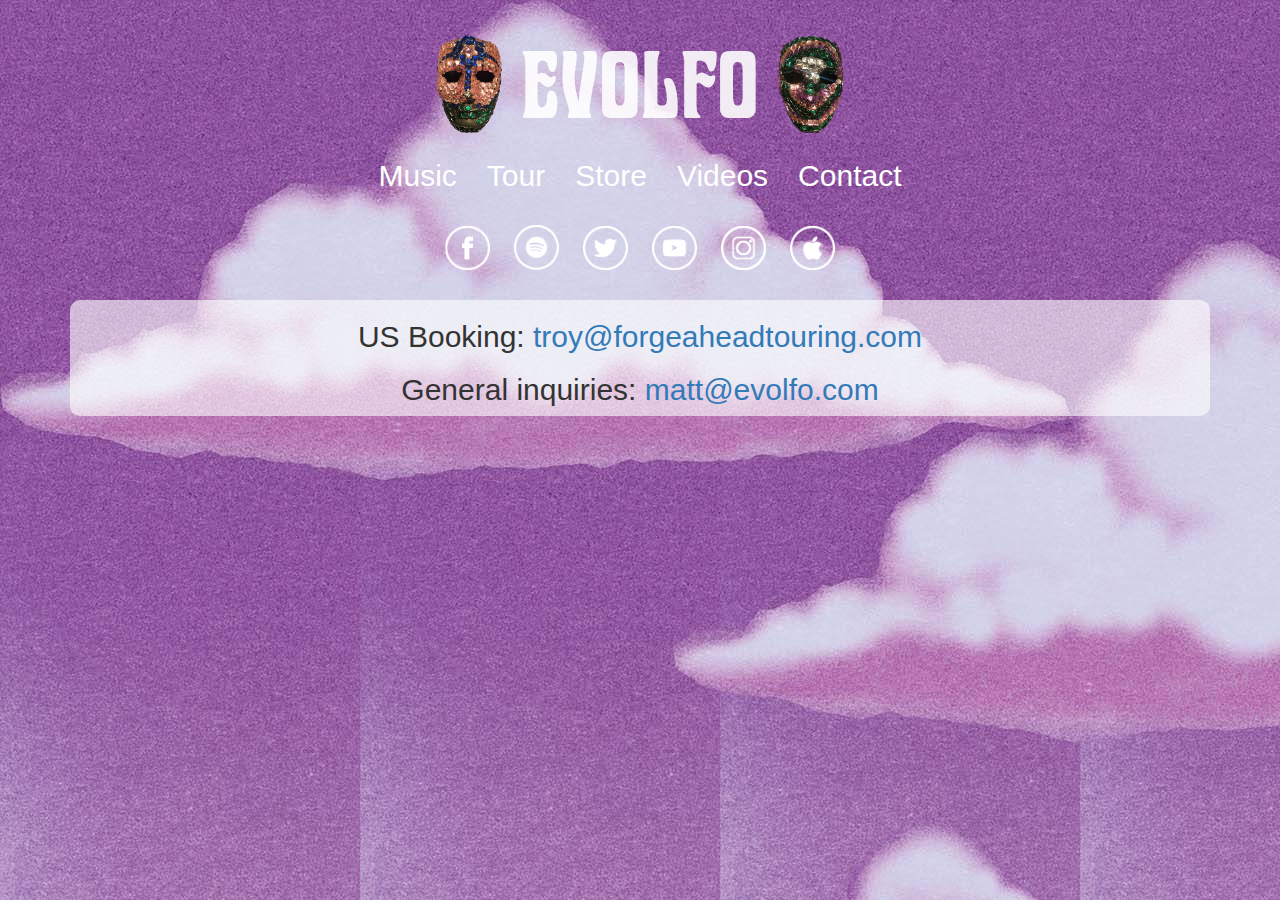
<file: contact.html>
<!DOCTYPE html>
<html class="full" lang="en">
<!-- Make sure the <html> tag is set to the .full CSS class. Change the background image in the full.css file. -->

<head>

    <meta charset="utf-8">
    <meta http-equiv="X-UA-Compatible" content="IE=edge">
    <meta name="viewport" content="width=device-width, initial-scale=1">
    <meta name="description" content="">
    <meta name="author" content="">

    <title>Evolfo</title>

    <!-- Bootstrap Core CSS -->
    <link href="css/bootstrap.min.css" rel="stylesheet">

    <!-- Custom CSS -->
    <link href="css/full.css" rel="stylesheet">

    <!-- Global site tag (gtag.js) - Google Analytics -->
    <script async src="https://www.googletagmanager.com/gtag/js?id=G-PLG5H401QV"></script>
    <script>
        window.dataLayer = window.dataLayer || [];
        function gtag() { dataLayer.push(arguments); }
        gtag('js', new Date());

        gtag('config', 'G-PLG5H401QV');
    </script>

</head>

<body>

    <!-- Navigation -->
    <nav class="navbar navbar-inverse navbar-fixed-top" role="navigation" id="transparent">
        <div class="container">
            <!-- Brand and toggle get grouped for better mobile display -->

            <div class="navbar-header text-center">
                <a href="HELP.html"><img src="img/mask1.png"><!--<img src="https://media2.giphy.com/media/vGWZEktceb6HS/200_s.gif" style="margin-right: 13px;">--></a>
                <a class="navbar-brand" id="headerPadding" href="index.html"><h1>EVOLFO</h1></a>
                <a href="HELP.html"><img src="img/mask2.png"><!--<img src="https://media2.giphy.com/media/vGWZEktceb6HS/200_s.gif">--></a>
            </div>
            <center>
                <ul class="headers">
                    <li><a href="music.html">Music</a></li>
                    <li><a href="shows.html">Tour</a></li>
                    <li><a href="https://evolfo.bandcamp.com/merch">Store</a></li>
                    <li><a href="videos.html">Videos</a></li>
                    <li><a href="contact.html">Contact</a></li>
                </ul>
                <br>
                <ul class="footers">
                    <li><a target="_blank" href="https://www.facebook.com/evolfo"><img src="img/social-icons/facebook.png"></a></li>
                    <li><a target="_blank" href="https://open.spotify.com/artist/6oP90f8WzKpCFRcyZRvYPH"><img src="img/social-icons/spotify.png"></a></li>
                    <li><a target="_blank" href="https://twitter.com/evolfomusic?lang=en"><img src="img/social-icons/twitter.png"></a></li>
                    <li><a target="_blank" href="https://www.youtube.com/channel/UCwTsGDzoLqn0hGOh5JunbBw"><img src="img/social-icons/youtube.png"></a></li>
                    <li><a target="_blank" href="https://www.instagram.com/evolfo/?hl=en"><img src="img/social-icons/instagram.png"></a></li>
                    <li><a target="_blank" href="https://music.apple.com/us/artist/evolfo/1142160907"><img src="img/social-icons/itunes.png"></a></li>
                </ul>
            </center>
        </div>
        <!-- /.container -->
    </nav>

    <!-- Put your page content here! -->
    <section id="menu">
        <div class="container">
            <div class="col-sm-12 text-center" id="contact">
                <h2>US Booking: <a href="mailto:troy@forgeaheadtouring.com">troy@forgeaheadtouring.com</a></h2>
                <h2>General inquiries: <a href="mailto:matt@evolfo.com">matt@evolfo.com</a></h2>
            </div>
        </div>
    </section>
    <!-- jQuery -->
    <script src="js/jquery.js"></script>

    <!-- Bootstrap Core JavaScript -->
    <script src="js/bootstrap.min.js"></script>

</body>

</html>
</file>
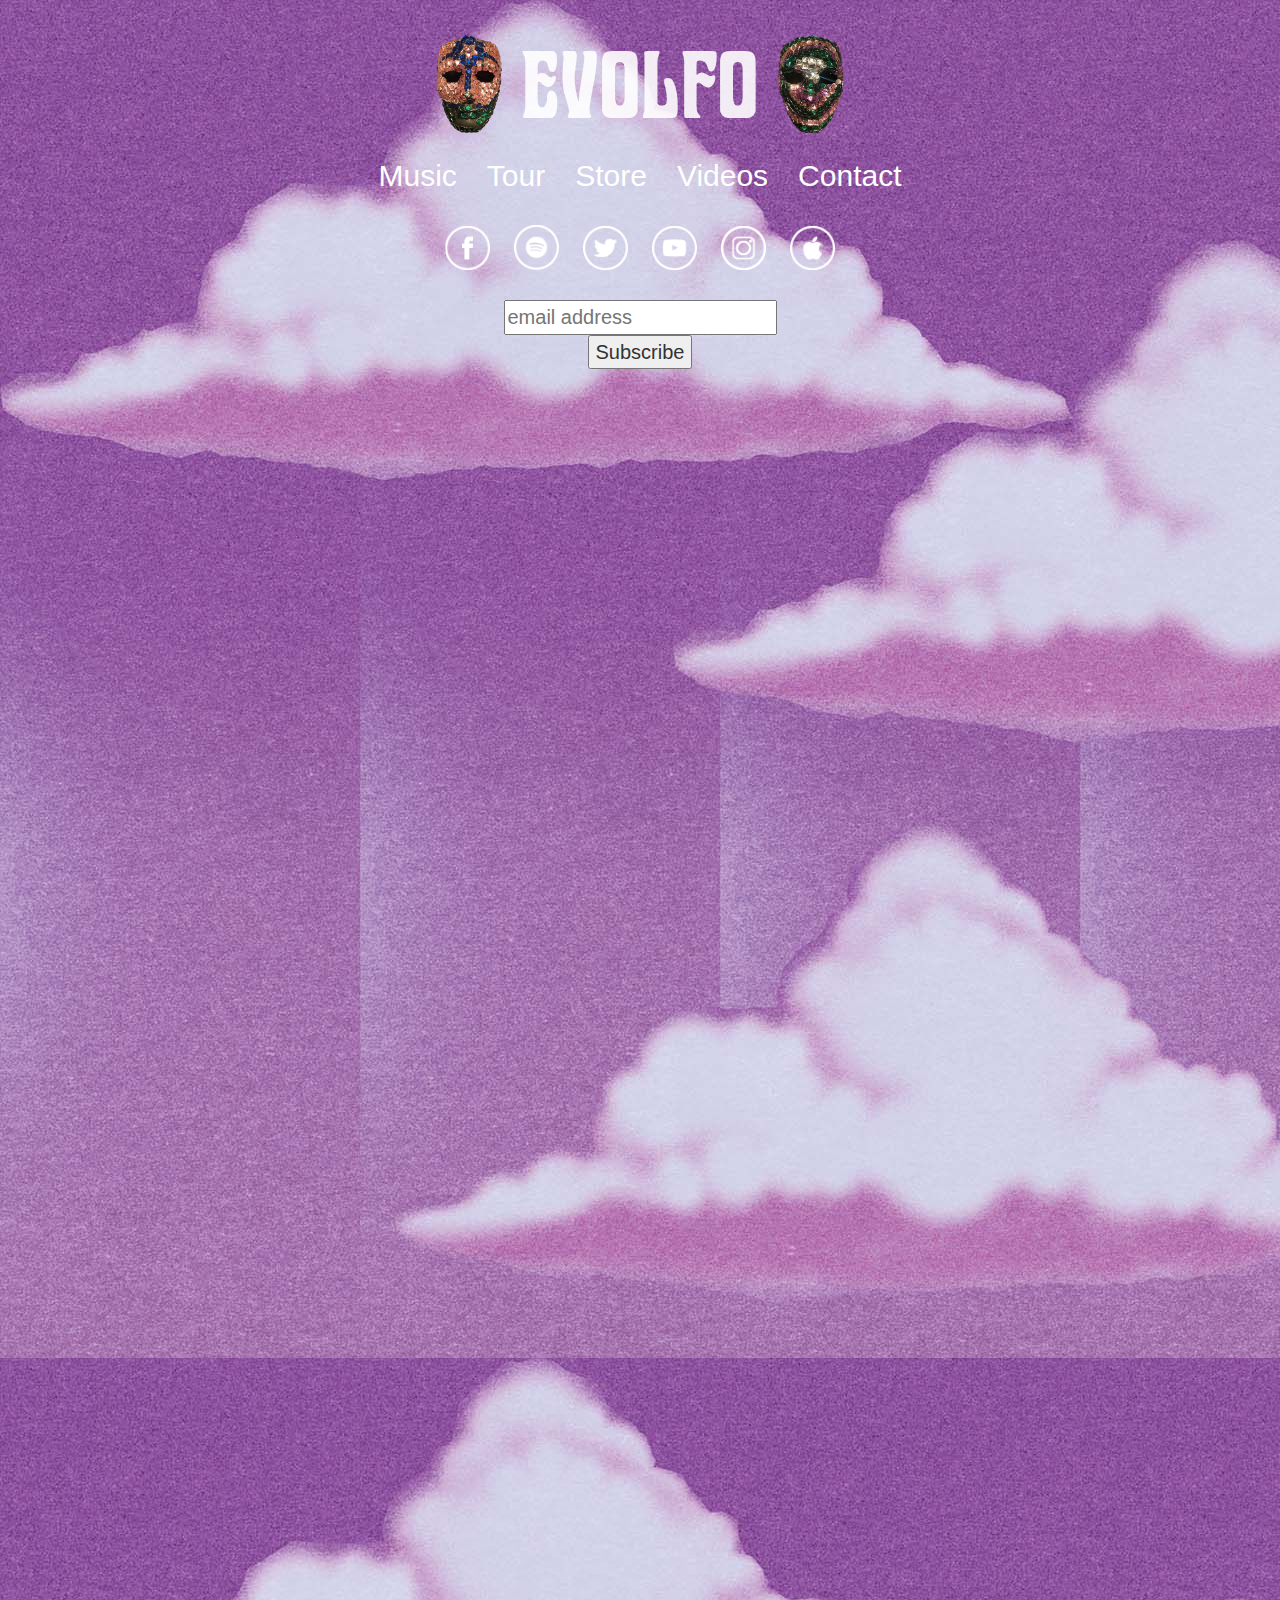
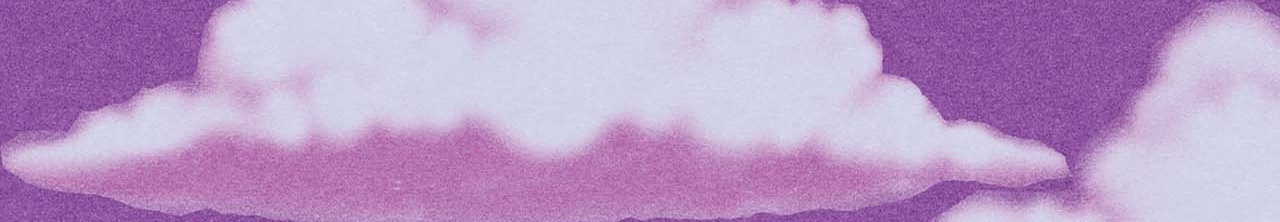
<file: music.html>
<!DOCTYPE html>
<html class="full" lang="en">
<!-- Make sure the <html> tag is set to the .full CSS class. Change the background image in the full.css file. -->

<head>

    <meta charset="utf-8">
    <meta http-equiv="X-UA-Compatible" content="IE=edge">
    <meta name="viewport" content="width=device-width, initial-scale=1">
    <meta name="description" content="">
    <meta name="author" content="">

    <title>Evolfo</title>

    <!-- Bootstrap Core CSS -->
    <link href="css/bootstrap.min.css" rel="stylesheet">

    <!-- Custom CSS -->
    <link href="css/full.css" rel="stylesheet">

    <!-- Global site tag (gtag.js) - Google Analytics -->
    <script async src="https://www.googletagmanager.com/gtag/js?id=G-PLG5H401QV"></script>
    <script>
        window.dataLayer = window.dataLayer || [];
        function gtag() { dataLayer.push(arguments); }
        gtag('js', new Date());

        gtag('config', 'G-PLG5H401QV');
    </script>

</head>

<body>

    <!-- Navigation -->
    <nav class="navbar navbar-inverse navbar-fixed-top" role="navigation" id="transparent">
        <div class="container">
            <!-- Brand and toggle get grouped for better mobile display -->

            <div class="navbar-header text-center">
                <a href="HELP.html"><img src="img/mask1.png"><!--<img src="https://media2.giphy.com/media/vGWZEktceb6HS/200_s.gif" style="margin-right: 13px;">--></a>
                <a class="navbar-brand" id="headerPadding" href="index.html"><h1>EVOLFO</h1></a>
                <a href="HELP.html"><img src="img/mask2.png"><!--<img src="https://media2.giphy.com/media/vGWZEktceb6HS/200_s.gif">--></a>
            </div>
            <center>
                <ul class="headers">
                    <li><a href="music.html">Music</a></li>
                    <li><a href="shows.html">Tour</a></li>
                    <li><a href="https://evolfo.bandcamp.com/merch">Store</a></li>
                    <li><a href="videos.html">Videos</a></li>
                    <li><a href="contact.html">Contact</a></li>
                </ul>
                <br>
                <ul class="footers">
                    <li><a target="_blank" href="https://www.facebook.com/evolfo"><img src="img/social-icons/facebook.png"></a></li>
                    <li><a target="_blank" href="https://open.spotify.com/artist/6oP90f8WzKpCFRcyZRvYPH"><img src="img/social-icons/spotify.png"></a></li>
                    <li><a target="_blank" href="https://twitter.com/evolfomusic?lang=en"><img src="img/social-icons/twitter.png"></a></li>
                    <li><a target="_blank" href="https://www.youtube.com/channel/UCwTsGDzoLqn0hGOh5JunbBw"><img src="img/social-icons/youtube.png"></a></li>
                    <li><a target="_blank" href="https://www.instagram.com/evolfo/?hl=en"><img src="img/social-icons/instagram.png"></a></li>
                    <li><a target="_blank" href="https://music.apple.com/us/artist/evolfo/1142160907"><img src="img/social-icons/itunes.png"></a></li>
                </ul>
            </center>
        </div>
        <!-- /.container -->
    </nav>

    <!-- Put your page content here! -->
    <section id="menu">
        <div class="container">
            <div class="col-sm-12 text-center" id="videos">
                <!-- Begin Mailchimp Signup Form -->
                <div id="mc_embed_signup" style="padding-bottom: 2rem;">
                    <form action="https://facebook.us4.list-manage.com/subscribe/post?u=29387a1f8f7b3e3a5b1473c69&amp;id=c0ce4d4186"
                        method="post" id="mc-embedded-subscribe-form" name="mc-embedded-subscribe-form" class="validate" target="_blank"
                        novalidate>
                        <div id="mc_embed_signup_scroll">
                            <input type="email" value="" name="EMAIL" class="email" id="mce-EMAIL" placeholder="email address" required>
                            <!-- real people should not fill this in and expect good things - do not remove this or risk form bot signups-->
                            <div style="position: absolute; left: -5000px;" aria-hidden="true"><input type="text"
                                    name="b_29387a1f8f7b3e3a5b1473c69_c0ce4d4186" tabindex="-1" value=""></div>
                            <div class="clear"><input type="submit" value="Subscribe" name="subscribe" id="mc-embedded-subscribe"
                                    class="button"></div>
                        </div>
                    </form>
                </div>
                <!--End mc_embed_signup-->
                <iframe style="border: 0; width: 350px; height: 470px;"
                    src="https://bandcamp.com/EmbeddedPlayer/album=4114690068/size=large/bgcol=ffffff/linkcol=0687f5/tracklist=false/transparent=true/"
                    seamless><a href="https://evolfo.bandcamp.com/album/site-out-of-mind-2">Site Out Of Mind by Evolfo</a></iframe><br>
                <iframe style="border: 0; width: 350px; height: 853px;" src="https://bandcamp.com/EmbeddedPlayer/album=861014938/size=large/bgcol=ffffff/linkcol=0687f5/package=4149874344/transparent=true/" seamless><a href="http://evolfo.bandcamp.com/album/last-of-the-acid-cowboys-2">Last of the Acid Cowboys by Evolfo</a></iframe>
            </div>
        </div>
    </section>
    <!-- jQuery -->
    <script src="js/jquery.js"></script>

    <!-- Bootstrap Core JavaScript -->
    <script src="js/bootstrap.min.js"></script>

</body>

</html>
</file>
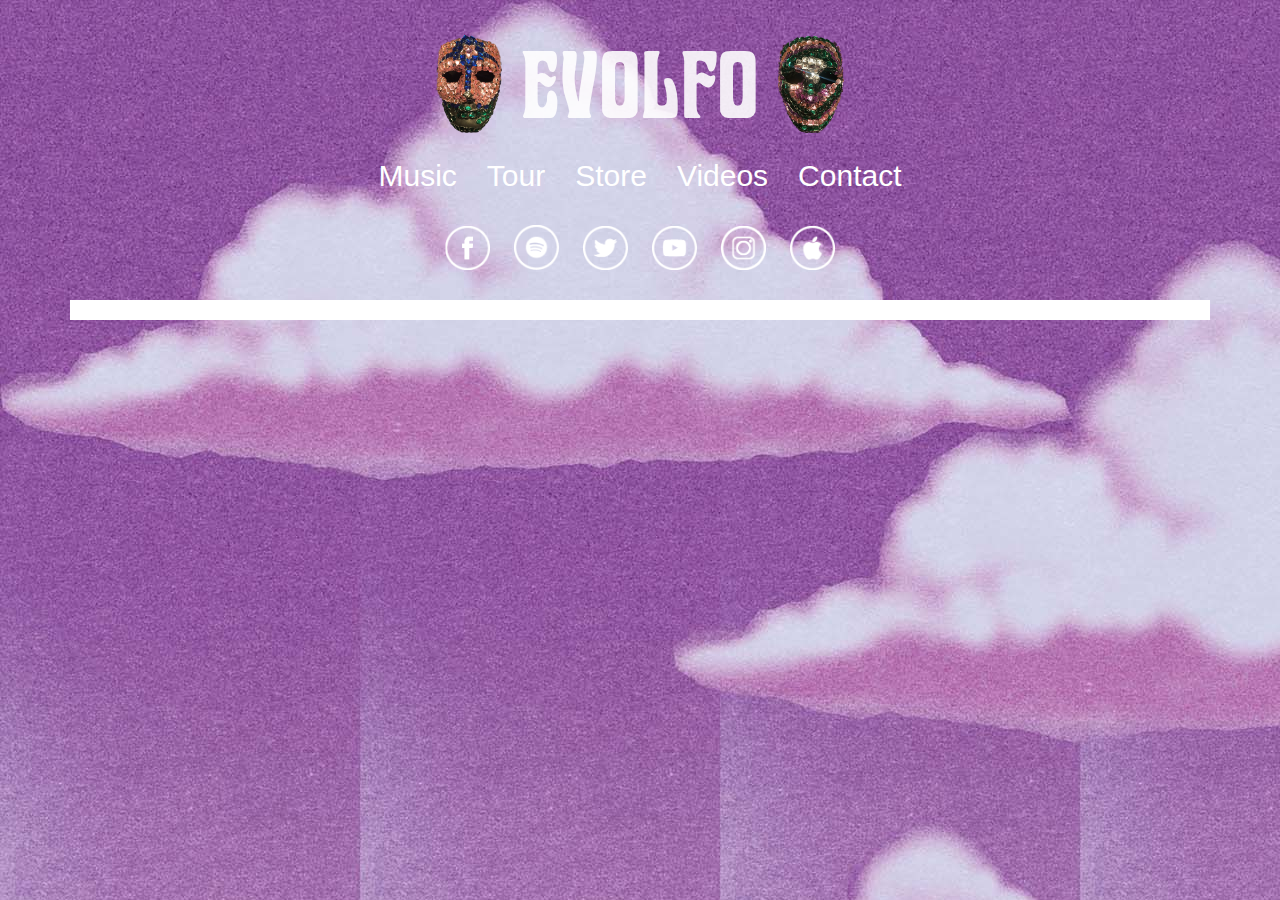
<file: shows.html>
<!DOCTYPE html>
<html class="full" lang="en">
<!-- Make sure the <html> tag is set to the .full CSS class. Change the background image in the full.css file. -->

<head>

    <meta charset="utf-8">
    <meta http-equiv="X-UA-Compatible" content="IE=edge">
    <meta name="viewport" content="width=device-width, initial-scale=1">
    <meta name="description" content="">
    <meta name="author" content="">

    <title>Evolfo</title>

    <!-- Bootstrap Core CSS -->
    <link href="css/bootstrap.min.css" rel="stylesheet">

    <!-- Custom CSS -->
    <link href="css/full.css" rel="stylesheet">

    <!-- HTML5 Shim and Respond.js IE8 support of HTML5 elements and media queries -->
    <!-- WARNING: Respond.js doesn't work if you view the page via file:// -->
    <!--[if lt IE 9]>
        <script src="https://oss.maxcdn.com/libs/html5shiv/3.7.0/html5shiv.js"></script>
        <script src="https://oss.maxcdn.com/libs/respond.js/1.4.2/respond.min.js"></script>
    <![endif]-->

    <!-- Global site tag (gtag.js) - Google Analytics -->
    <script async src="https://www.googletagmanager.com/gtag/js?id=G-PLG5H401QV"></script>
    <script>
        window.dataLayer = window.dataLayer || [];
        function gtag() { dataLayer.push(arguments); }
        gtag('js', new Date());

        gtag('config', 'G-PLG5H401QV');
    </script>

</head>

<body>

    <!-- Navigation -->
    <nav class="navbar navbar-inverse navbar-fixed-top" role="navigation" id="transparent">
        <div class="container">
            <!-- Brand and toggle get grouped for better mobile display -->

            <div class="navbar-header text-center">
                <a href="HELP.html"><img src="img/mask1.png"><!--<img src="https://media2.giphy.com/media/vGWZEktceb6HS/200_s.gif" style="margin-right: 13px;">--></a>
                <a class="navbar-brand" id="headerPadding" href="index.html"><h1>EVOLFO</h1></a>
                <a href="HELP.html"><img src="img/mask2.png"><!--<img src="https://media2.giphy.com/media/vGWZEktceb6HS/200_s.gif">--></a>
            </div>
            <center>
                <ul class="headers">
                    <li><a href="music.html">Music</a></li>
                    <li><a href="shows.html">Tour</a></li>
                    <li><a href="https://evolfo.bandcamp.com/merch">Store</a></li>
                    <li><a href="videos.html">Videos</a></li>
                    <li><a href="contact.html">Contact</a></li>
                </ul>
                <br>
                <ul class="footers">
                    <li><a target="_blank" href="https://www.facebook.com/evolfo"><img src="img/social-icons/facebook.png"></a></li>
                    <li><a target="_blank" href="https://open.spotify.com/artist/6oP90f8WzKpCFRcyZRvYPH"><img src="img/social-icons/spotify.png"></a></li>
                    <li><a target="_blank" href="https://twitter.com/evolfomusic?lang=en"><img src="img/social-icons/twitter.png"></a></li>
                    <li><a target="_blank" href="https://www.youtube.com/channel/UCwTsGDzoLqn0hGOh5JunbBw"><img src="img/social-icons/youtube.png"></a></li>
                    <li><a target="_blank" href="https://www.instagram.com/evolfo/?hl=en"><img src="img/social-icons/instagram.png"></a></li>
                    <li><a target="_blank" href="https://music.apple.com/us/artist/evolfo/1142160907"><img src="img/social-icons/itunes.png"></a></li>
                </ul>
            </center>
        </div>
        <!-- /.container -->
    </nav>

    <!-- Put your page content here! -->
    <section id="menu">
        <div class="container">
            <div class="col-sm-12 text-center" id="videos" style="background-color: white;">
                
                <h1></h1>
                <script charset="utf-8" src="https://widget.bandsintown.com/main.min.js"></script><a class="bit-widget-initializer" data-artist-name="Evolfo" data-display-local-dates="false" data-display-past-dates="true" data-auto-style="false" data-text-color="#000000" data-link-color="#2F95DE" data-popup-background-color="#FFFFFF" data-background-color="#FFFFFF" data-display-limit="15" data-link-text-color="#FFFFFF"></a>

            </div>
        </div>
    </section>
    <!-- jQuery -->
    <script src="js/jquery.js"></script>

    <!-- Bootstrap Core JavaScript -->
    <script src="js/bootstrap.min.js"></script>

</body>

</html>
</file>
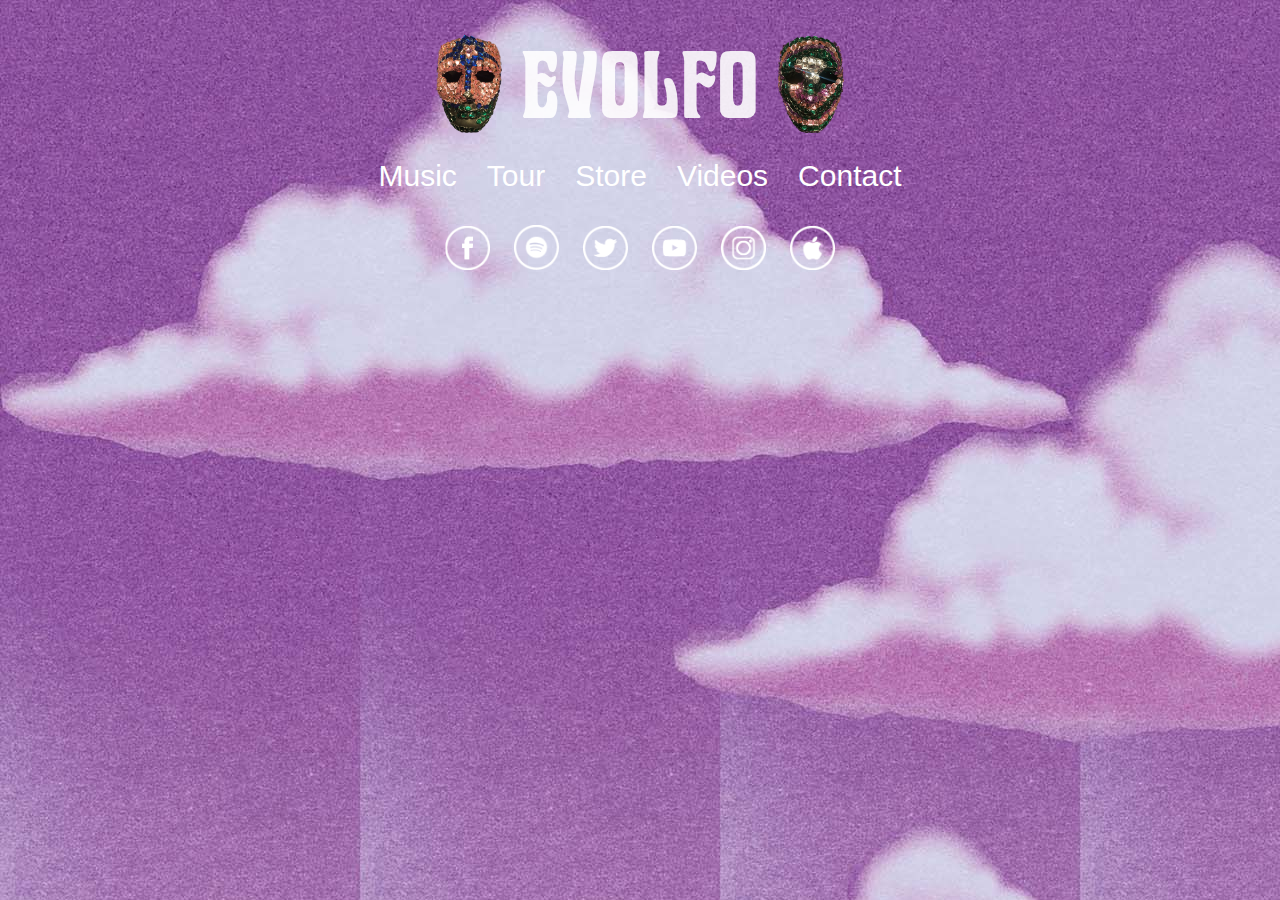
<file: store.html>
<!DOCTYPE html>
<html class="full" lang="en">
<!-- Make sure the <html> tag is set to the .full CSS class. Change the background image in the full.css file. -->

<head>

    <meta charset="utf-8">
    <meta http-equiv="X-UA-Compatible" content="IE=edge">
    <meta name="viewport" content="width=device-width, initial-scale=1">
    <meta name="description" content="">
    <meta name="author" content="">

    <title>Evolfo</title>

    <!-- Bootstrap Core CSS -->
    <link href="css/bootstrap.min.css" rel="stylesheet">

    <!-- Custom CSS -->
    <link href="css/full.css" rel="stylesheet">

    <!-- Global site tag (gtag.js) - Google Analytics -->
    <script async src="https://www.googletagmanager.com/gtag/js?id=G-PLG5H401QV"></script>
    <script>
        window.dataLayer = window.dataLayer || [];
        function gtag() { dataLayer.push(arguments); }
        gtag('js', new Date());

        gtag('config', 'G-PLG5H401QV');
    </script>

</head>

<body>

    <!-- Navigation -->
    <nav class="navbar navbar-inverse navbar-fixed-top" role="navigation" id="transparent">
        <div class="container">
            <!-- Brand and toggle get grouped for better mobile display -->

            <div class="navbar-header text-center">
                <a href="HELP.html"><img src="img/mask1.png"><!--<img src="https://media2.giphy.com/media/vGWZEktceb6HS/200_s.gif" style="margin-right: 13px;">--></a>
                <a class="navbar-brand" id="headerPadding" href="index.html"><h1>EVOLFO</h1></a>
                <a href="HELP.html"><img src="img/mask2.png"><!--<img src="https://media2.giphy.com/media/vGWZEktceb6HS/200_s.gif">--></a>
            </div>
            <center>
                <ul class="headers">
                    <li><a href="music.html">Music</a></li>
                    <li><a href="shows.html">Tour</a></li>
                    <li><a href="https://evolfo.bandcamp.com/merch">Store</a></li>
                    <li><a href="videos.html">Videos</a></li>
                    <li><a href="mailto:matt@evolfo.com">Contact</a></li>
                </ul>
                <br>
                <ul class="footers">
                    <li><a target="_blank" href="https://www.facebook.com/evolfo"><img src="img/social-icons/facebook.png"></a></li>
                    <li><a target="_blank" href="https://open.spotify.com/artist/6oP90f8WzKpCFRcyZRvYPH"><img src="img/social-icons/spotify.png"></a></li>
                    <li><a target="_blank" href="https://twitter.com/evolfomusic?lang=en"><img src="img/social-icons/twitter.png"></a></li>
                    <li><a target="_blank" href="https://www.youtube.com/channel/UCwTsGDzoLqn0hGOh5JunbBw"><img src="img/social-icons/youtube.png"></a></li>
                    <li><a target="_blank" href="https://www.instagram.com/evolfo/?hl=en"><img src="img/social-icons/instagram.png"></a></li>
                    <li><a target="_blank" href="https://music.apple.com/us/artist/evolfo/1142160907"><img src="img/social-icons/itunes.png"></a></li>
                </ul>
            </center>
        </div>
        <!-- /.container -->
    </nav>

    <!-- Put your page content here! -->
    <section id="menu">
        <div class="container">
            <div class="col-sm-12 text-center" id="videos" style="color: white;">
                <!-- <a href="https://royalpotatofamily.com/product/evolfo-last-of-the-acid-cowboys/"><img class="" src="img/album-banner1.jpg"></a>
                <a href="https://evolfo.bandcamp.com/merch">
                    <h1>FOLLOW THIS LINK TO MERCH YA DINGUS</h1> <img src="https://2.bp.blogspot.com/_CzPQPQPIocM/TSi3adLI7dI/AAAAAAAAAAg/HZGzaoKhWEA/s1600/drbrule280.jpg">
                </a> -->
                <div id="my-store-26109276"></div>
                <div>
                    <script data-cfasync="false" type="text/javascript"
                        src="https://app.ecwid.com/script.js?26109276&data_platform=code&data_date=2020-03-14" charset="utf-8"></script>
                    <script
                        type="text/javascript"> xProductBrowser("categoriesPerRow=3", "views=grid(20,3) list(60) table(60)", "categoryView=grid", "searchView=list", "id=my-store-26109276");</script>
                </div>

            </div>
        </div>
    </section>
    <!-- jQuery -->
    <script src="js/jquery.js"></script>

    <!-- Bootstrap Core JavaScript -->
    <script src="js/bootstrap.min.js"></script>

</body>

</html>
</file>
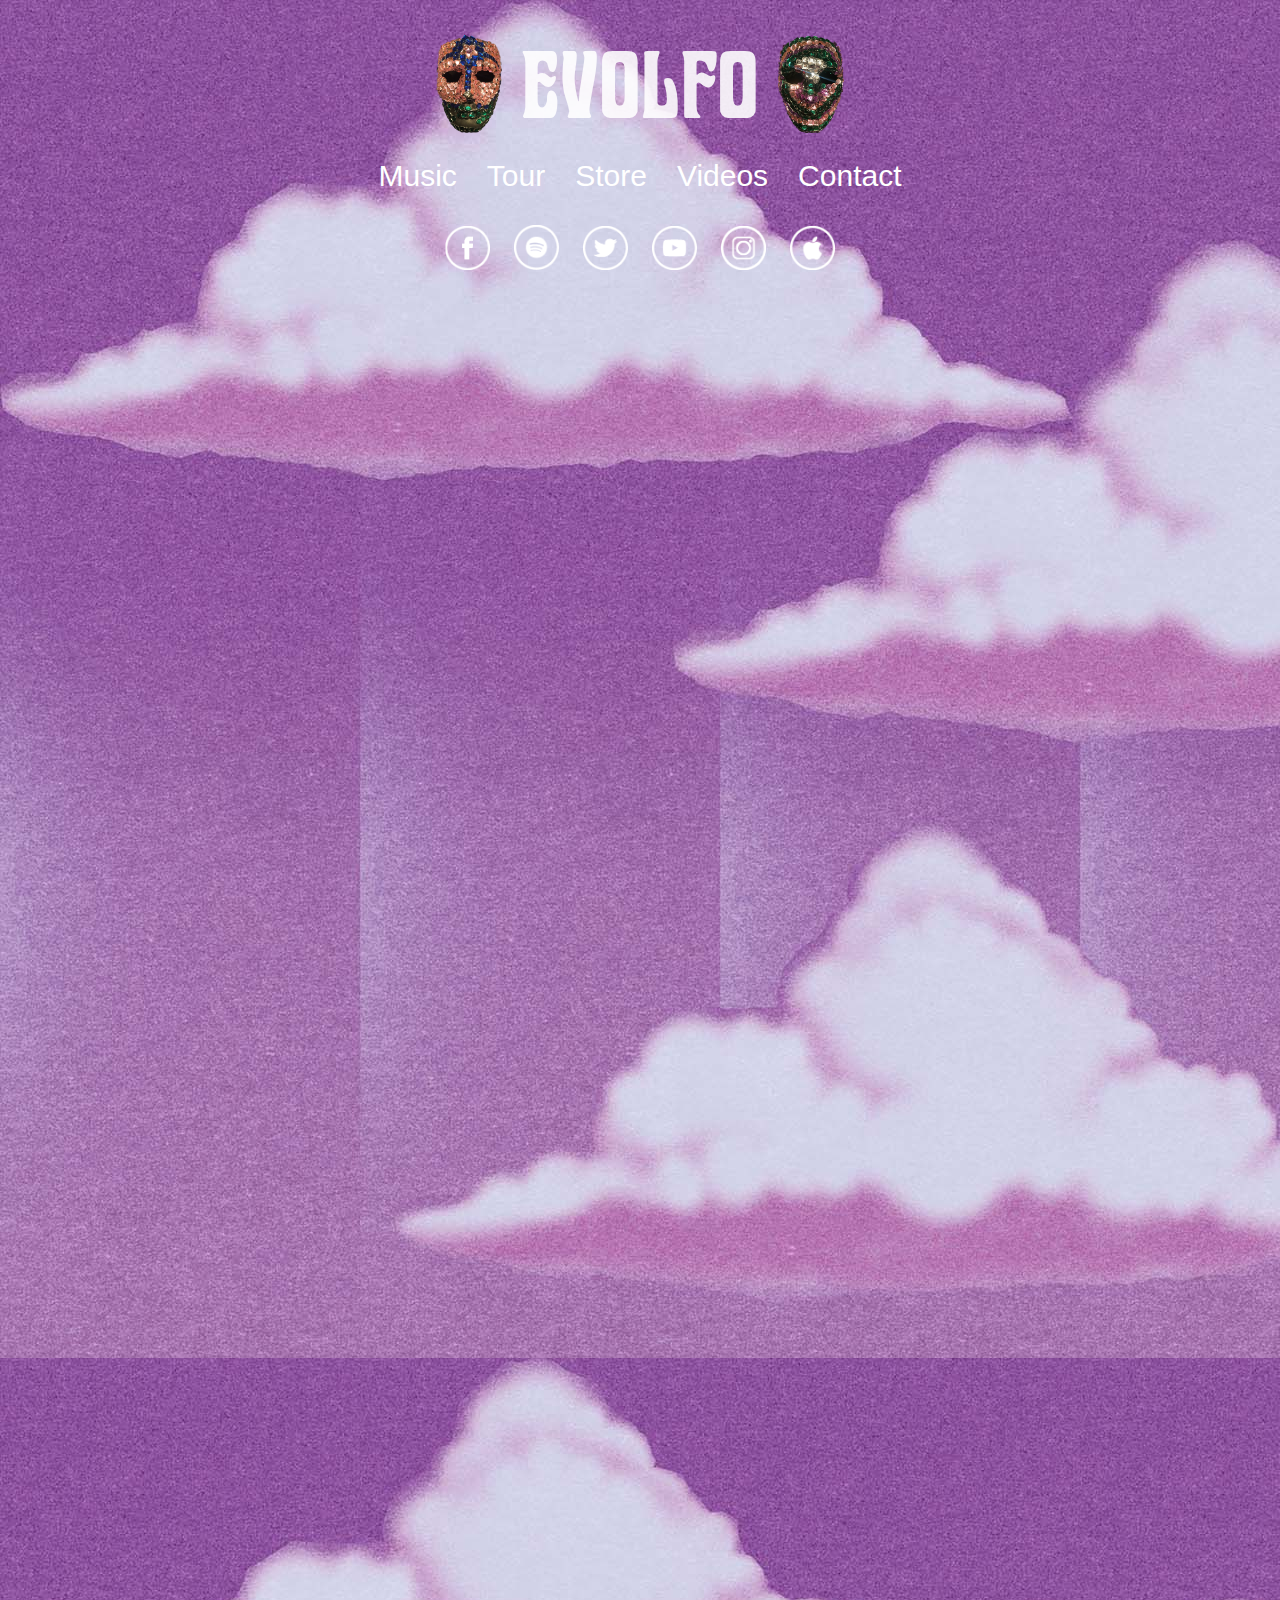
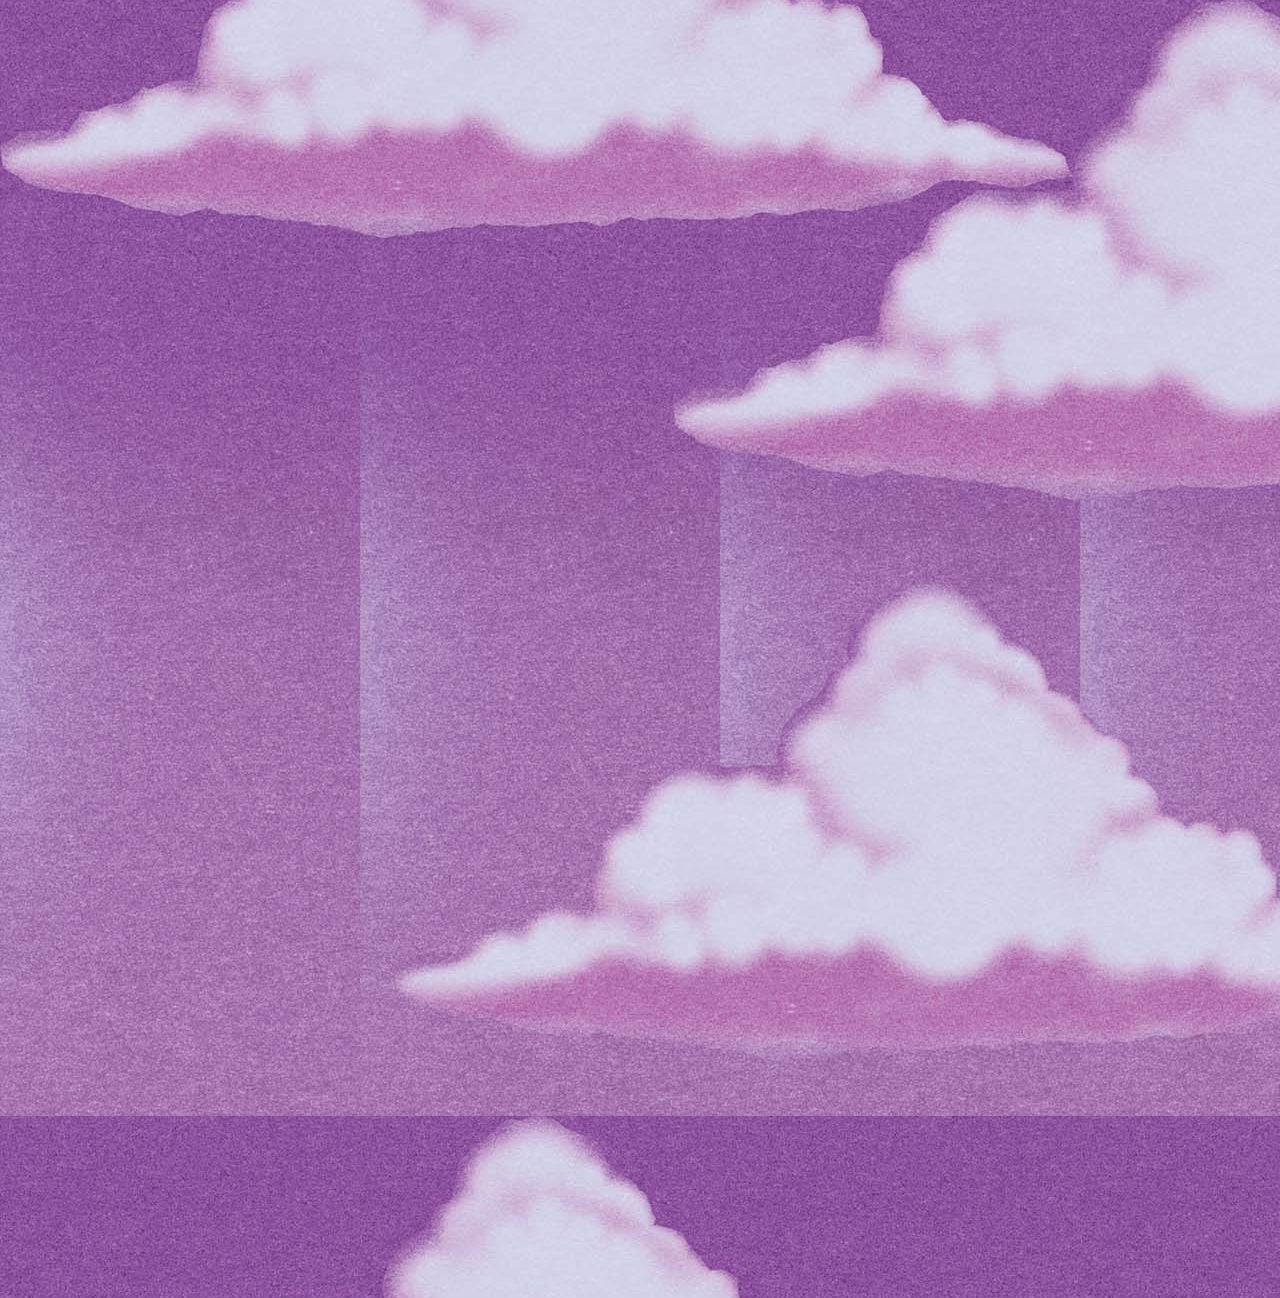
<file: videos.html>
<!DOCTYPE html>
<html class="full" lang="en">
<!-- Make sure the <html> tag is set to the .full CSS class. Change the background image in the full.css file. -->

<head>

    <meta charset="utf-8">
    <meta http-equiv="X-UA-Compatible" content="IE=edge">
    <meta name="viewport" content="width=device-width, initial-scale=1">
    <meta name="description" content="">
    <meta name="author" content="">

    <title>Evolfo</title>

    <!-- Bootstrap Core CSS -->
    <link href="css/bootstrap.min.css" rel="stylesheet">

    <!-- Custom CSS -->
    <link href="css/full.css" rel="stylesheet">

    <!-- Global site tag (gtag.js) - Google Analytics -->
    <script async src="https://www.googletagmanager.com/gtag/js?id=G-PLG5H401QV"></script>
    <script>
        window.dataLayer = window.dataLayer || [];
        function gtag() { dataLayer.push(arguments); }
        gtag('js', new Date());

        gtag('config', 'G-PLG5H401QV');
    </script>

</head>

<body>

    <!-- Navigation -->
    <nav class="navbar navbar-inverse navbar-fixed-top" role="navigation" id="transparent">
        <div class="container">
            <!-- Brand and toggle get grouped for better mobile display -->

            <div class="navbar-header text-center">
                <a href="HELP.html"><img src="img/mask1.png"><!--<img src="https://media2.giphy.com/media/vGWZEktceb6HS/200_s.gif" style="margin-right: 13px;">--></a>
                <a class="navbar-brand" id="headerPadding" href="index.html"><h1>EVOLFO</h1></a>
                <a href="HELP.html"><img src="img/mask2.png"><!--<img src="https://media2.giphy.com/media/vGWZEktceb6HS/200_s.gif">--></a>
            </div>
            <center>
                <ul class="headers">
                    <li><a href="music.html">Music</a></li>
                    <li><a href="shows.html">Tour</a></li>
                    <li><a href="https://evolfo.bandcamp.com/merch">Store</a></li>
                    <li><a href="videos.html">Videos</a></li>
                    <li><a href="contact.html">Contact</a></li>
                </ul>
                <br>
                <ul class="footers">
                    <li><a target="_blank" href="https://www.facebook.com/evolfo"><img src="img/social-icons/facebook.png"></a></li>
                    <li><a target="_blank" href="https://open.spotify.com/artist/6oP90f8WzKpCFRcyZRvYPH"><img src="img/social-icons/spotify.png"></a></li>
                    <li><a target="_blank" href="https://twitter.com/evolfomusic?lang=en"><img src="img/social-icons/twitter.png"></a></li>
                    <li><a target="_blank" href="https://www.youtube.com/channel/UCwTsGDzoLqn0hGOh5JunbBw"><img src="img/social-icons/youtube.png"></a></li>
                    <li><a target="_blank" href="https://www.instagram.com/evolfo/?hl=en"><img src="img/social-icons/instagram.png"></a></li>
                    <li><a target="_blank" href="https://music.apple.com/us/artist/evolfo/1142160907"><img src="img/social-icons/itunes.png"></a></li>
                </ul>
            </center>
        </div>
        <!-- /.container -->
    </nav>

    <!-- Put your page content here! -->
    <section id="menu">
        <div class="container">
            <div class="col-sm-12 text-center" id="videos">
                <div class="embed-responsive embed-responsive-16by9">
                    <iframe class="embed-responsive-item" src="https://www.youtube.com/embed/2xUXKu8hWlU" frameborder="0" allowfullscreen></iframe>
                </div>
                <div class="embed-responsive embed-responsive-16by9">
                    <iframe class="embed-responsive-item" src="https://www.youtube.com/embed/6yWnu9WxerI" frameborder="0" allowfullscreen></iframe>
                </div>
                <div class="embed-responsive embed-responsive-16by9">
                    <iframe class="embed-responsive-item" src="https://www.youtube.com/embed/9oTNLJJcou8" frameborder="0" allowfullscreen></iframe>
                </div>
                <div class="embed-responsive embed-responsive-16by9">
                    <iframe class="embed-responsive-item" src="https://www.youtube.com/embed/Lsce7cR_YLc" frameborder="0" allowfullscreen></iframe>
                </div>
            </div>
        </div>
    </section>
    <!-- jQuery -->
    <script src="js/jquery.js"></script>

    <!-- Bootstrap Core JavaScript -->
    <script src="js/bootstrap.min.js"></script>

</body>

</html>
</file>
<file: css/full.css>
@font-face {
  font-family: "Marshall";
  src: 
    url("/fonts/marshall.ttf") format("truetype"), /* Safari, Android, iOS */
    url("/fonts/marshall.woff") format("woff"), /* Modern Browsers */
    url("/fonts/marshall.woff2") format("woff2"); /* Modern Browsers */
  font-weight: normal;
  font-style: normal;
}
body {
    margin-top: 50px; /* Required margin for .navbar-fixed-top. Remove if using .navbar-static-top. Change if height of navigation changes. */
    background: url('../img/clouds.jpg');
    background-color: black;
}

#HELP {margin-top: 50px; /* Required margin for .navbar-fixed-top. Remove if using .navbar-static-top. Change if height of navigation changes. */
    background: url('https://streak.club/img/dXBsb2Fkcy9pbWFnZS81NjExLmdpZg==/600x/NkPy5J.gif');
    background-repeat: repeat;
    background-color: black;
    background-size: 100px;
    -webkit-animation:zoom 5s infinite;
    animation:zoom .1s infinite;}

@-webkit-keyframes zoom{
    0%,100%{
        background-size:.5%;
    }
    50%{
        background-size:100%;
    }
}
@keyframes zoom{
    0%, 100%{
        background-size:.5%;
    }
    50%{
        background-size:100%;
    }
}


.counter {text-align: center; padding: 30px;}

#help2 {height: 100vh;}

.headers {list-style-type: none; text-align: center; font-size: 30px; color: white; display: inline-flex; padding-left: 0px; margin-bottom: 0;}
.headers li {padding: 15px; }
.headers a {color: white;}

.footers {list-style-type: none; text-align: center; font-size: 30px; color: white; display: inline-flex; padding-left: 0px; margin-bottom: 0;}
.footers li {padding: 1.2rem; }
.footers a {color: white;}

#transparent {background-color: transparent; position: absolute;}

#headerPadding {margin-bottom: 40px;  margin-left: 0px;}

.navbar-header {margin-top: 7px;}
.navbar-header a {float: none;}
.navbar-header {width: 100%; margin:0 auto; margin-top: 30px;}
.navbar-header img {width: 66px; margin-top: -60px;}

.navbar-inverse {border-color: transparent;}

#videos, #contact {margin-top: 200px; margin-bottom: 100px;}
#contact {background-color: #fff9;border-radius: 10px;}

#center2 {position: fixed;
  top: 50%;
  transform: translateY(-50%); text-align: center;}

#center2 h1 {font-size: 300px;}

.centered {margin: 0 auto; display: block; margin-top: 150px ; }

/* 2020 CHANGES */
#menu {
    margin-top: 10rem;
}

.responsive-img {
    height: auto;
    width: 100%;
}

.footers img {
    width: 45px;
}

@media (max-width: 620px) {
    .footers img {
        width: 35px;
    }
    .footers li {
        padding: 5px;
    }
    .headers li {
        font-size: 2.0rem;
        padding: 5px;
    }
    .navbar-brand h1 {
        font-size: 5rem !important;
    }
    .navbar-header img {width: 30px; margin-top: -30px;}
}

.navbar-brand h1 {
    font-family: "Marshall";
    display: inline;
    font-size: 10rem;
    color: #ffffffe3;
}

#mc_embed_signup {
    font-size: 2rem;
}
</file>
